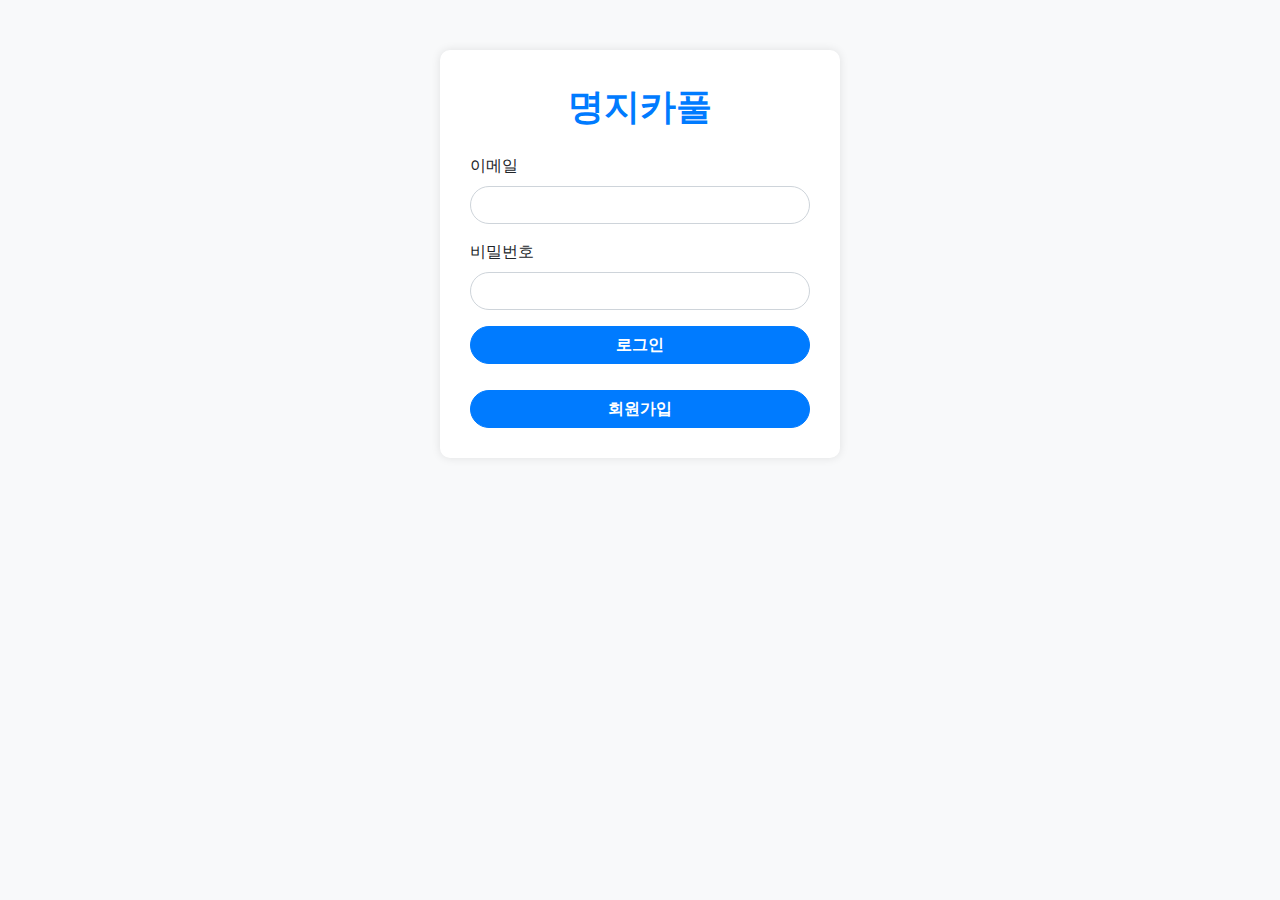
<file: src/main/resources/static/index.html>
<!doctype html>
<html lang="en">
<head>
    <!-- Required meta tags -->
    <meta charset="utf-8">
    <meta name="viewport" content="width=device-width, initial-scale=1">

    <!-- Bootstrap CSS -->
    <link rel="stylesheet" href="https://maxcdn.bootstrapcdn.com/bootstrap/4.0.0/css/bootstrap.min.css"
          integrity="sha384-Gn5384xqQ1aoWXA+058RXPxPg6fy4IWvTNh0E263XmFcJlSAwiGgFAW/dAiS6JXm"
          crossorigin="anonymous">

    <!-- Custom CSS -->
    <style>
        body {
            background-color: #f8f9fa;
            font-family: 'Segoe UI', Tahoma, Geneva, Verdana, sans-serif;
        }
        .login-container {
            max-width: 400px;
            margin: 50px auto;
            padding: 30px;
            background-color: white;
            border-radius: 10px;
            box-shadow: 0px 0px 10px rgba(0, 0, 0, 0.1);
        }
        .logo {
            font-size: 36px;
            font-weight: bold;
            margin-bottom: 20px;
            text-align: center;
            color: #007bff;
        }
        .form-control {
            border-radius: 30px;
        }
        .btn-primary {
            background-color: #007bff;
            border-color: #007bff;
            border-radius: 30px;
            width: 100%;
            font-weight: bold;
        }
        .btn-secondary {
            background-color: #007bff;
            border-color: #007bff;
            border-radius: 30px;
            width: 100%;
            font-weight: bold;
            margin-top: 10px;
        }
    </style>

    <title>로그인 화면</title>
</head>
<body>
<div class="container login-container">
    <div class="logo">명지카풀</div>
    <form onsubmit="submitLoginForm(event)">
        <div class="mb-3">
            <label for="email" class="form-label">이메일</label>
            <input type="email" class="form-control" id="email" name="email" required>
        </div>
        <div class="mb-3">
            <label for="password" class="form-label">비밀번호</label>
            <input type="password" class="form-control" id="password" name="password" required>
        </div>
        <button type="submit" class="btn btn-primary">로그인</button>
    </form>
    <div class="mt-3">
        <button id="signupBtn" class="btn btn-secondary">회원가입</button>
    </div>
</div>

<!-- Optional JavaScript -->
<!-- jQuery first, then Popper.js, then Bootstrap JS -->
<script src="https://code.jquery.com/jquery-3.6.0.min.js" integrity="sha384-KyZXEAg3QhqLMpG8r+Knujsl5/5An4zry/99hCRghf8j1k8m9z/+dlQdbjsn7/6o" crossorigin="anonymous"></script>
<script src="https://cdn.jsdelivr.net/npm/@popperjs/core@2.11.6/dist/umd/popper.min.js" integrity="sha384-oBqDVmMz4fnFO9gybB5VyTwl4l18+1zplz5l5/5An4zry/99hCRghf8j1k8m9z/+dl" crossorigin="anonymous"></script>
<script src="https://maxcdn.bootstrapcdn.com/bootstrap/4.0.0/js/bootstrap.min.js" integrity="sha384-JZR6Spejh4U02d8jOt6vLEHfe/JQGiRRSQQxSfFWpi1MquVdAyjUar5+76PVCmYl" crossorigin="anonymous"></script>

<script>
    async function submitLoginForm(event) {
        event.preventDefault();

        const email = document.getElementById("email").value;
        const password = document.getElementById("password").value;

        const response = await fetch('/auth/login', {
            method: 'POST',
            headers: {
                'Content-Type': 'application/json'
            },
            body: JSON.stringify({
                email: email,
                password: password
            })
        });

        if (response.ok) {
            const responseData = await response.json();
            // 여기서 responseData를 사용하여 로그인 처리를 수행하십시오.
            // 예를 들어, 토큰을 저장하고 채팅방 페이지로 리디렉션합니다.
            localStorage.setItem('accessToken', responseData.accessToken);
            localStorage.setItem('refreshToken', responseData.refreshToken);
            window.location.href = "/chat/rooms";
        } else {
            // 오류 처리를 수행하십시오.
        }
    }

    document.getElementById("signupBtn").addEventListener("click", function() {
        window.location.href = "signup.html";
    });
</script>
</body>
</html>
</file>
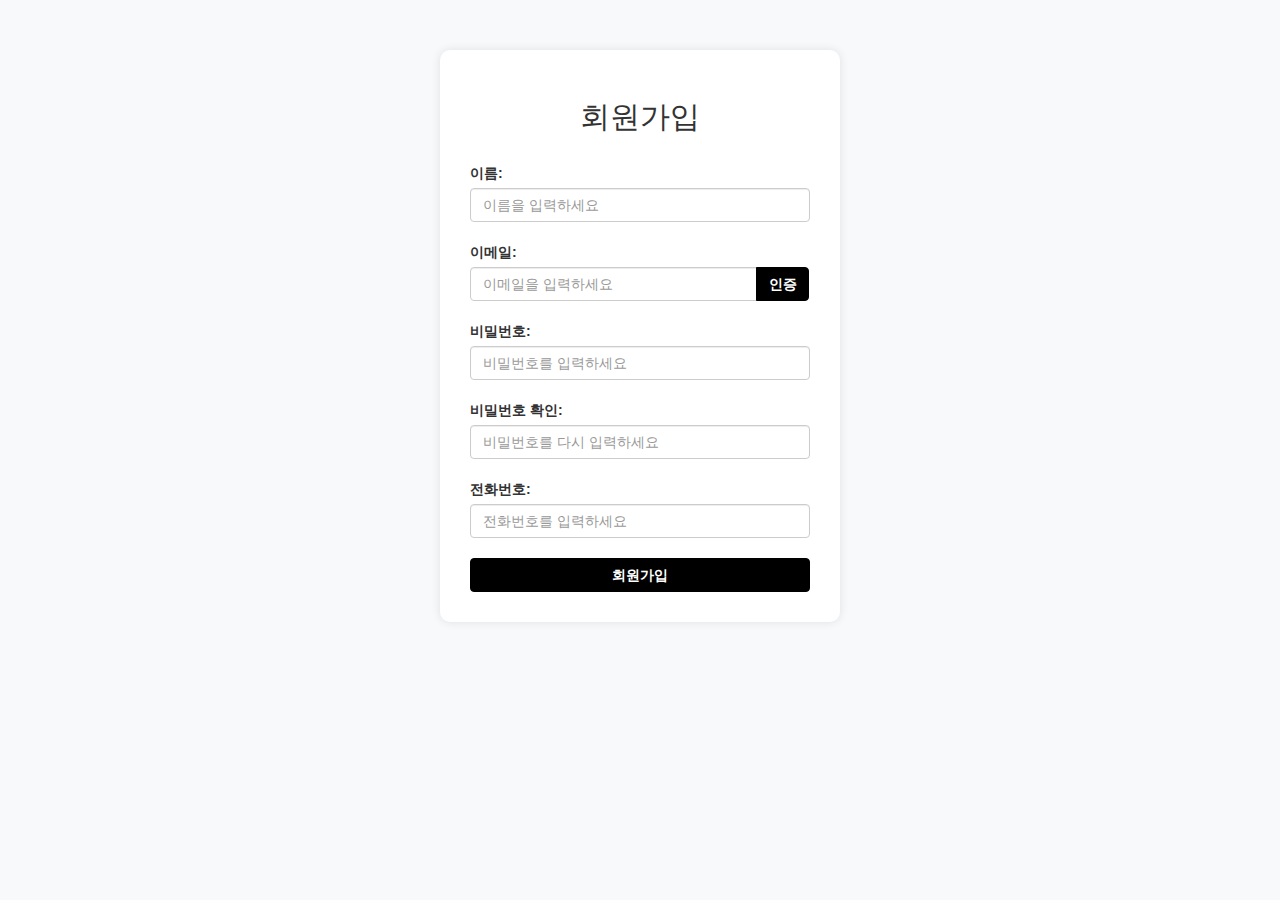
<file: src/main/resources/static/signup.html>
<!DOCTYPE html>
<html xmlns:th="http://www.thymeleaf.org">
<head>
    <title>회원가입</title>
    <meta charset="UTF-8">
    <meta name="viewport" content="width=device-width, initial-scale=1">
    <!-- 부트스트랩 CSS 링크 -->
    <link rel="stylesheet" href="https://maxcdn.bootstrapcdn.com/bootstrap/3.3.7/css/bootstrap.min.css">
    <link rel="stylesheet" type="text/css" href="signup.css">
</head>
<body>
<div class="container">
    <h2>회원가입</h2>
    <form id="register-form" method="post">
        <div class="form-group">
            <label for="name">이름:</label>
            <input type="text" class="form-control" id="name" placeholder="이름을 입력하세요" name="name" required>
        </div>
        <div class="form-group">
            <label for="email">이메일:</label>
            <div class="input-group">
                <input type="email" class="form-control" id="email" placeholder="이메일을 입력하세요" name="email" required>
                <span class="input-group-btn">
                    <button class="btn btn-default" type="button" id="send-email">인증</button>
                </span>
            </div>
            <span class="text-danger" id="email-check-msg"></span>
        </div>
        <div class="form-group" style="display: none" id="auth-input">
            <label for="auth-code">인증코드:</label>
            <div class="input-group">
                <input type="text" class="form-control" id="auth-code" placeholder="인증코드를 입력하세요" name="authCode" required>
                <span class="input-group-btn">
                    <button class="btn btn-default" type="button" id="verify-auth-code">확인</button>
                </span>
            </div>
        </div>
        <div class="form-group">
            <label for="password">비밀번호:</label>
            <input type="password" class="form-control" id="password" placeholder="비밀번호를 입력하세요" name="password" required>
        </div>
        <div class="form-group">
            <label for="confirm-password">비밀번호 확인:</label>
            <input type="password" class="form-control" id="confirm-password" placeholder="비밀번호를 다시 입력하세요" name="confirm-password" required>
            <span class="text-danger" id="password-check-msg"></span>
        </div>
        <div class="form-group">
            <label for="phone">전화번호:</label>
            <input type="text" class="form-control" id="phone" placeholder="전화번호를 입력하세요" name="phone" required>
            <span class="text-danger" id="phone-check-msg"></span>
        </div>
        <button type="submit" class="btn btn-default" id="submitBtn">회원가입</button>
    </form>
</div>
<!-- 부트스트랩 JS 링크 -->
<script src="https://ajax.googleapis.com/ajax/libs/jquery/3.2.1/jquery.min.js"></script>
<script src="https://maxcdn.bootstrapcdn.com/bootstrap/3.3.7/js/bootstrap.min.js"></script>
<script src="signup.js"></script>
</body>
</html>
</file>
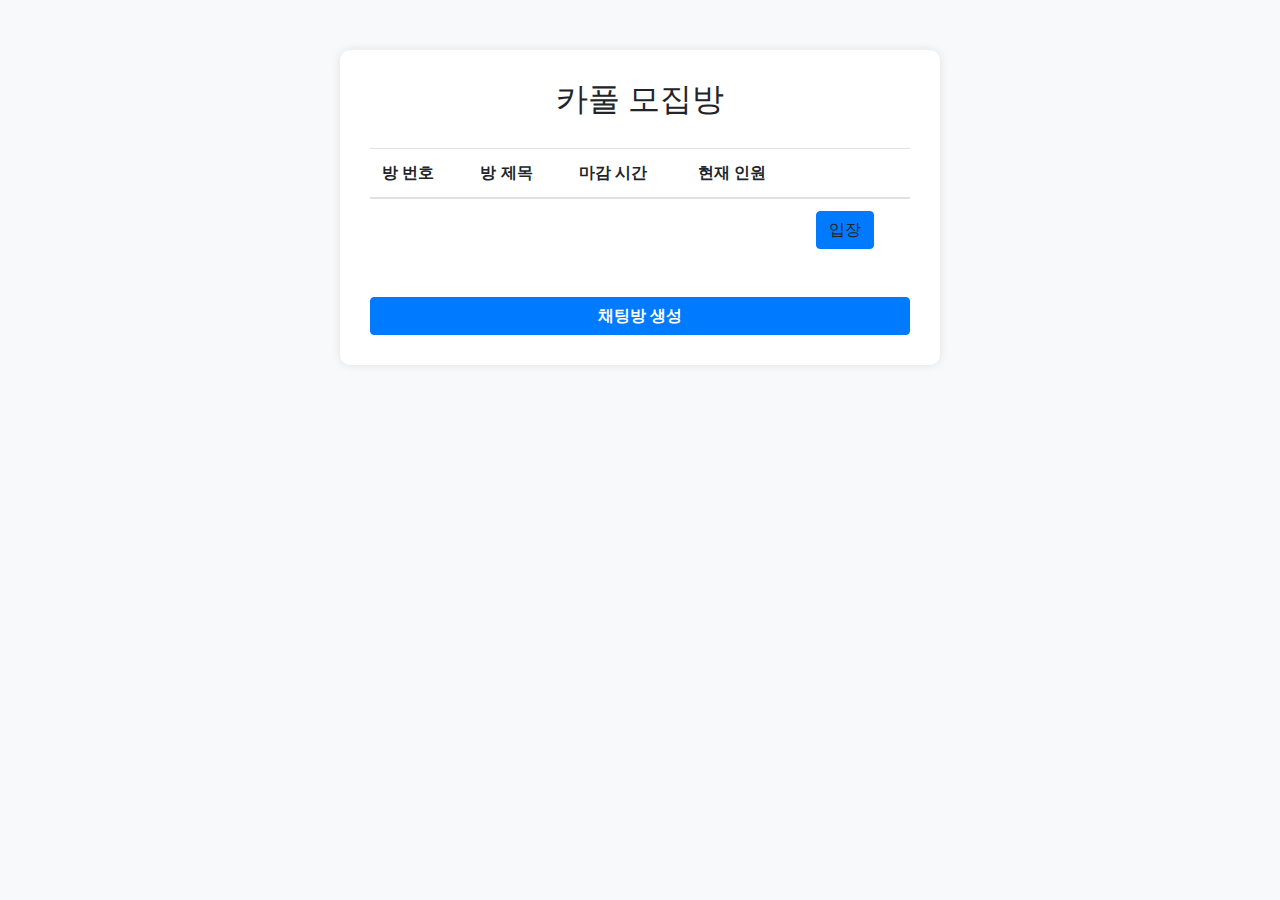
<file: src/main/resources/templates/chat/roomList.html>
<!DOCTYPE html>
<html xmlns:th="http://www.thymeleaf.org">
<head>
    <meta charset="UTF-8">
    <title>카풀 모집방</title>
    <!-- Bootstrap CSS -->
    <link rel="stylesheet" href="https://maxcdn.bootstrapcdn.com/bootstrap/4.0.0/css/bootstrap.min.css"
          integrity="sha384-Gn5384xqQ1aoWXA+058RXPxPg6fy4IWvTNh0E263XmFcJlSAwiGgFAW/dAiS6JXm"
          crossorigin="anonymous">
    <style>
        body {
            background-color: #f8f9fa;
            font-family: 'Segoe UI', Tahoma, Geneva, Verdana, sans-serif;
        }

        .container {
            max-width: 600px;
            margin: 50px auto;
            padding: 30px;
            background-color: white;
            border-radius: 10px;
            box-shadow: 0px 0px 10px rgba(0, 0, 0, 0.1);
        }

        h2 {
            text-align: center;
            margin-bottom: 30px;
        }

        .btn-secondary {
            background-color: #007bff;
            border-color: #007bff;
            color: white;
            width: 100%;
            font-weight: bold;
            margin-top: 20px;
        }

        .btn-secondary:hover {
            background-color: #0069d9;
            border-color: #0069d9;
            color: white;
        }

        .modal-title {
            font-weight: bold;
        }

        .modal-body {
            padding: 30px;
        }

        table {
            margin-bottom: 30px;
        }

        input, button#create-room-button {
            width: 100%;
            padding: 5px;
            margin-top: 5px;
            box-sizing: border-box;
        }

        button#create-room-button {
            margin-top: 20px;
            background-color: #007bff;
            border: none;
            color: white;
            padding: 10px 20px;
            text-align: center;
            text-decoration: none;
            display: inline-block;
            font-size: 16px;
            margin: 4px 2px;
            cursor: pointer;
        }

        button#create-room-button:hover {
            background-color: #0069d9;
            text-decoration: none;
            color: white;
        }
    </style>
</head>
<body>
<div class="container">
    <h2>카풀 모집방</h2>
    <table class="table">
        <thead>
        <tr>
            <th>방 번호</th>
            <th>방 제목</th>
            <th>마감 시간</th>
            <th>현재 인원</th>
            <th></th>
        </tr>
        </thead>
        <tbody>
        <tr th:each="room : ${rooms}">
            <td th:text="${room.id}"></td>
            <td th:text="${room.roomName}"></td>
            <td th:text="${room.endTime}"></td>
            <td th:text="${room.numberOfPeople}"></td>
            <td>
                <a th:href="@{/chat/room/enter/{id}(id=${room.id})}" class="btn btn-primary enter-room" th:data-room-id="${room.id}">입장</a>


            </td>
        </tr>
        </tbody>
    </table>
    <div class="text-center">
        <button type="button" class="btn btn-secondary" data-toggle="modal" data-target="#createRoomModal">
            채팅방 생성
        </button>
    </div>
</div>

<!-- Create Room Modal -->
<div class="modal fade" id="createRoomModal" tabindex="-1" role="dialog" aria-labelledby="createRoomModalLabel" aria-hidden="true">
    <div class="modal-dialog" role="document">
        <div class="modal-content">
            <div class="modal-header">
                <h5 class="modal-title" id="createRoomModalLabel">채팅방 생성</h5>
                <button type="button" class="close" data-dismiss="modal" aria-label="Close">
                    <span aria-hidden="true">&times;</span>
                </button>
            </div>
            <div class="modal-body">
                <!-- createRoom.html 파일 내용 시작 -->
                <h2>채팅방 생성</h2>
                <form id="create-room-form">
                    <label for="roomName">방 제목:</label>
                    <input type="text" id="roomName" name="roomName" required><br><br>

                    <label for="startLocation">출발 위치:</label>
                    <input type="text" id="startLocation" name="startLocation" required><br><br>

                    <label for="endLocation">도착 위치:</label>
                    <input type="text" id="endLocation" name="endLocation" required><br><br>

                    <label for="startTime">출발 시간:</label>
                    <input type="time" id="startTime" name="startTime" required><br><br>

                    <label for="endTime">마감 시간:</label>
                    <input type="time" id="endTime" name="endTime" required><br><br>

                    <button type="submit" id="create-room-button">생성</button>
                </form>
                <!-- createRoom.html 파일 내용 끝 -->
            </div>
        </div>
    </div>
</div>

<!-- Bootstrap JS -->
<script src="https://code.jquery.com/jquery-3.2.1.min.js"
        integrity="sha384-xBuQ/xzmlsLoJpyjoggmTEz8OWUFM0/RC5BsqQBDX2v5cMvDHcMakNTNrHIW2I5f"
        crossorigin="anonymous"></script>
<script src="https://cdnjs.cloudflare.com/ajax/libs/popper.js/1.12.9/umd/popper.min.js"
        integrity="sha384-ApNbgh9B+Y1QKtv3Rn7W3mgPxhU9K/ScQsAP7hUibX39j7fakFPskvXusvfa0Mqd"
        crossorigin="anonymous"></script>
<script src="https://maxcdn.bootstrapcdn.com/bootstrap/4.0.0/js/bootstrap.min.js"
        integrity="sha384-JZR6Spejh4U02d8jOt6vLEHfe/JQGiRRSQQxSfFWpi1MquVdAyjUar5+76PVCmYl"
        crossorigin="anonymous"></script>

<!-- Create Room Modal에 추가할 스크립트 코드 시작 -->
<script type="text/javascript">
$(document).ready(function() {
    console.log("Document is ready");
    let accessToken = localStorage.getItem('accessToken');

    $("#create-room-form").submit(function(event) {
        console.log("Form submitted");
        // 폼 기본 동작 방지
        event.preventDefault();

        // 입력된 데이터 가져오기
        var roomName = $("#roomName").val();
        var startLocation = $("#startLocation").val();
        var endLocation = $("#endLocation").val();
        var startTime = $("#startTime").val();
        var endTime = $("#endTime").val();

        // JSON 형식으로 데이터 변환
        var requestData = {
            "roomName": roomName,
            "startLocation": startLocation,
            "endLocation": endLocation,
            "startTime": startTime,
            "endTime": endTime
        };

        $.ajax({
            url: "/api/v1/user/id",
            type: "GET",
            headers: {
                'Authorization': 'Bearer ' + accessToken
            },
            success: function(response) {
                // userId 가져오기
                let userId = response
                // AJAX 요청 보내기
                $.ajax({
                    url: "/chat/room",
                    type: "POST",
                    data: JSON.stringify(requestData), // 데이터를 JSON 문자열로 변환
                    contentType: "application/json", // 서버에 전송할 데이터의 Content-Type 설정
                    dataType: "json", // 서버에서 반환되는 데이터의 유형 설정
                    headers: {
                        'Authorization': 'Bearer ' + accessToken
                    },
                    success: function(response) {
                        // 서버 응답 처리
                        console.log(response);
                        let newRoomId = response.id;
                        // 새로운 URL로 이동
                        window.location.href =  "/chat/room/enter/" + newRoomId + "?userId=" + userId;
                    },
                    error: function(error) {
                        // 서버 요청 오류 처리
                        console.error(error);
                    }
                });
            },
            error: function(error) {
                // 서버 요청 오류 처리
                console.error(error);
            }
        });
    });

    $(".enter-room").click(function() {
        event.preventDefault();

        const roomId = $(this).data("room-id");
        $.ajax({
            url: "/api/v1/user/id",
            type: "GET",
            headers: {
                'Authorization': 'Bearer ' + accessToken
            },
            success: function(response) {
                // userId 가져오기
                let userId = response
                // 서버로 요청을 보내는 함수를 호출하고 이동할 URL을 받아옵니다.
                window.location.href = "/chat/room/enter/" + roomId + "?userId=" + userId;
            }
        });
    });
});
</script>
</body>
</html>
</file>
<file: src/main/resources/static/signup.css>
body {
    background-color: #f8f9fa;
    font-family: 'Segoe UI', Tahoma, Geneva, Verdana, sans-serif;
}

.container {
    max-width: 400px;
    margin: 50px auto;
    padding: 30px;
    background-color: white;
    border-radius: 10px;
    box-shadow: 0px 0px 10px rgba(0, 0, 0, 0.1);
}

h2 {
    text-align: center;
    margin-bottom: 30px;
}

.form-group {
    margin-bottom: 20px;
}

#auth-input {
    display: none;
}

.btn-default {
    background-color: #000000;
    border-color: #000000;
    color: white;
    width: 100%;
    font-weight: bold;
}

.btn-default:hover {
    background-color: #909090;
    border-color: #909090;
    color: white;
}
</file>
